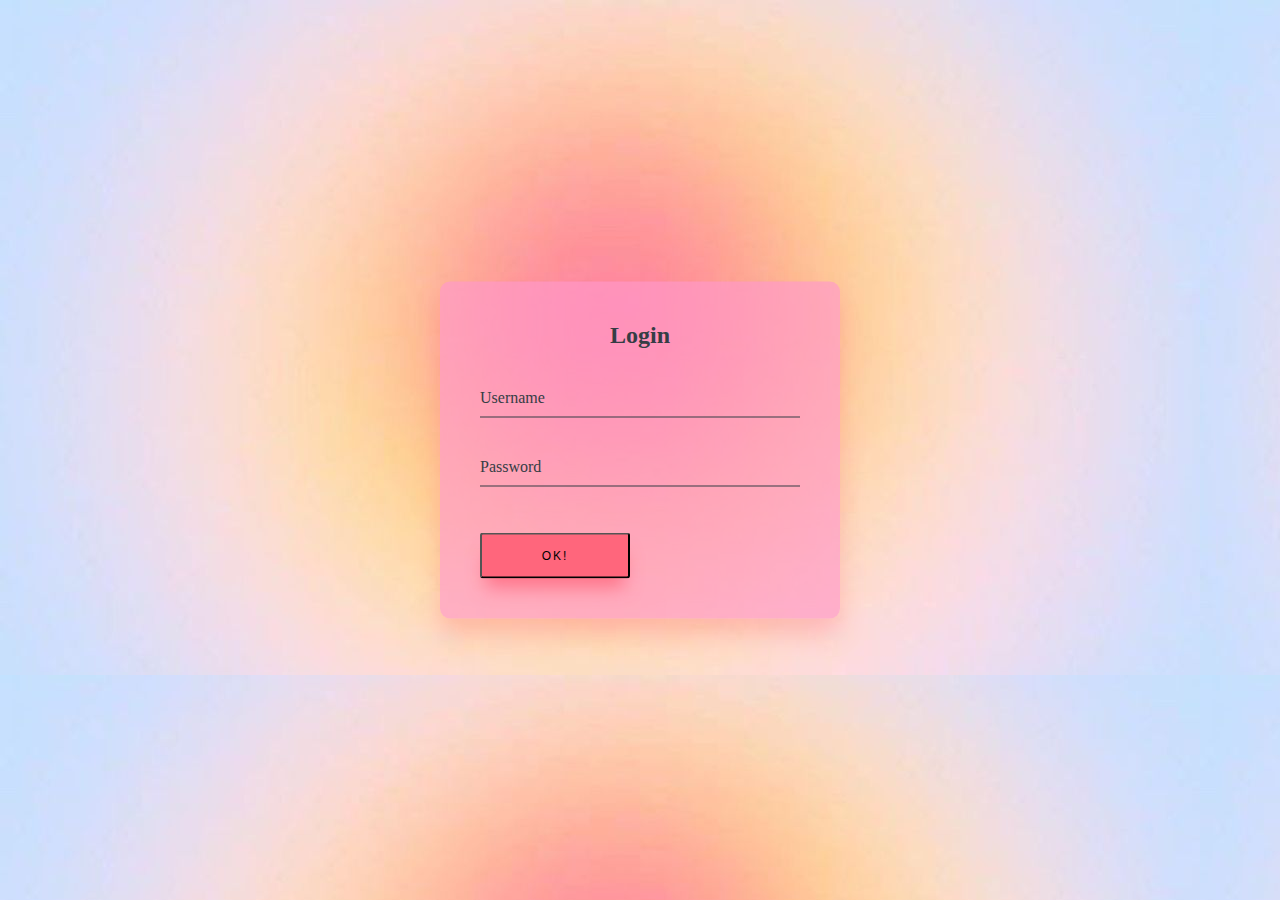
<file: html/index.html>
<html lang="en">
<link href="login.css" rel="stylesheet">
<head>
    <meta charset="UTF-8">
    <meta name="viewport" content="width=device-width, initial-scale=1.0">
    <title>Welcome :D</title>
</head>
<body>
    <div class="login-box">
        <h2>Login</h2>
        <form>
          <div class="user-box">
            <input type="text" name="" required="">
            <label>Username</label>
          </div>
          <div class="user-box">
            <input type="password" name="" required="">
            <label>Password</label>
          </div>
        </form>
        <div class="btn">
            <a href="outfit1.html">
                <button>OK!</button>
            </a>
            
        </div>
      </div>
</body>
</html>
</file>
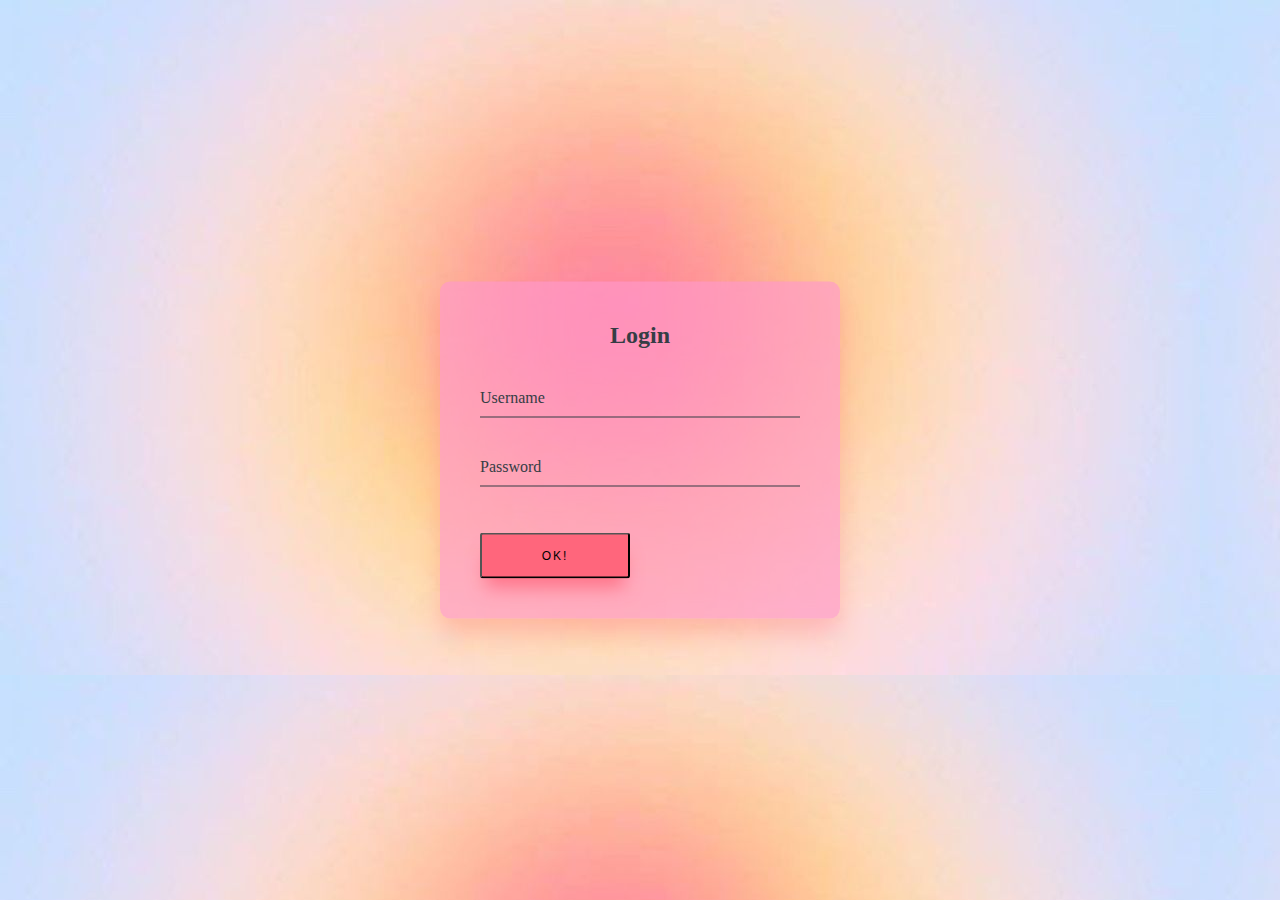
<file: html/login.html>
<html lang="en">
<link href="login.css" rel="stylesheet">
<head>
    <meta charset="UTF-8">
    <meta name="viewport" content="width=device-width, initial-scale=1.0">
    <title>Welcome :D</title>
</head>
<body>
    <div class="login-box">
        <h2>Login</h2>
        <form>
          <div class="user-box">
            <input type="text" name="" required="">
            <label>Username</label>
          </div>
          <div class="user-box">
            <input type="password" name="" required="">
            <label>Password</label>
          </div>
        </form>
        <div class="btn">
            <a href="index.html">
                <button>OK!</button>
            </a>
            
        </div>
      </div>
</body>
</html>
</file>
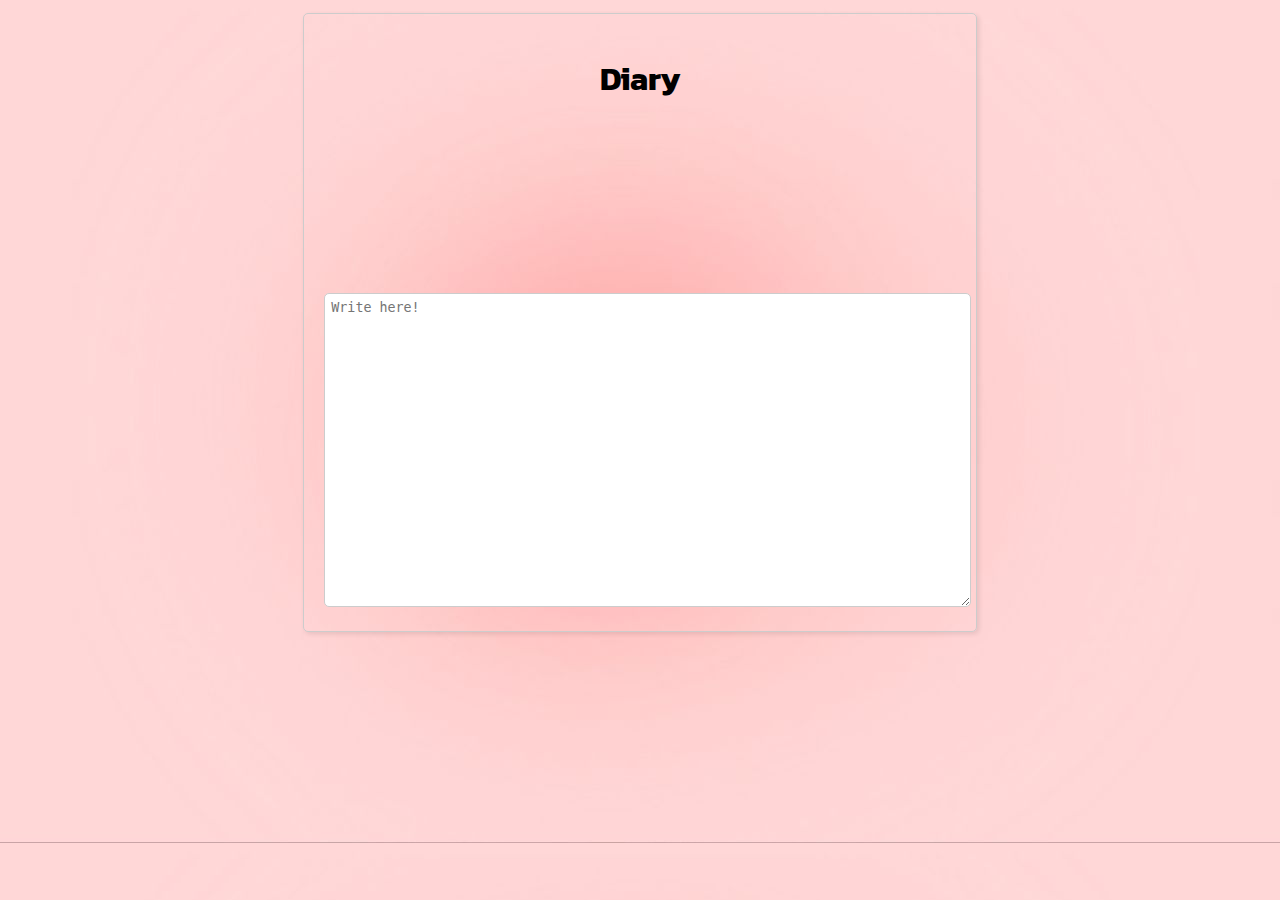
<file: html/notes.html>
<!DOCTYPE html>
<html lang="en">
<head>
  <meta charset="UTF-8">
  <meta name="viewport" content="width=device-width, initial-scale=1.0">
  <title>Diary</title>
  <link rel="stylesheet" href="notes.css">
  <link rel="preconnect" href="https://fonts.googleapis.com">
<link rel="preconnect" href="https://fonts.gstatic.com" crossorigin>
<link href="https://fonts.googleapis.com/css2?family=Kanit:ital,wght@0,100;0,200;0,300;0,400;0,500;0,600;0,700;0,800;0,900;1,100;1,200;1,300;1,400;1,500;1,600;1,700;1,800;1,900&family=Krona+One&display=swap" rel="stylesheet">
</head>
<body class="main">
  <div class="notepad-container">
    <h1>Diary</h1>
    <textarea id="note-textarea" placeholder="Write here!"></textarea>
  </div>

  <script src="script.js"></script>
</body>
</html>
</file>
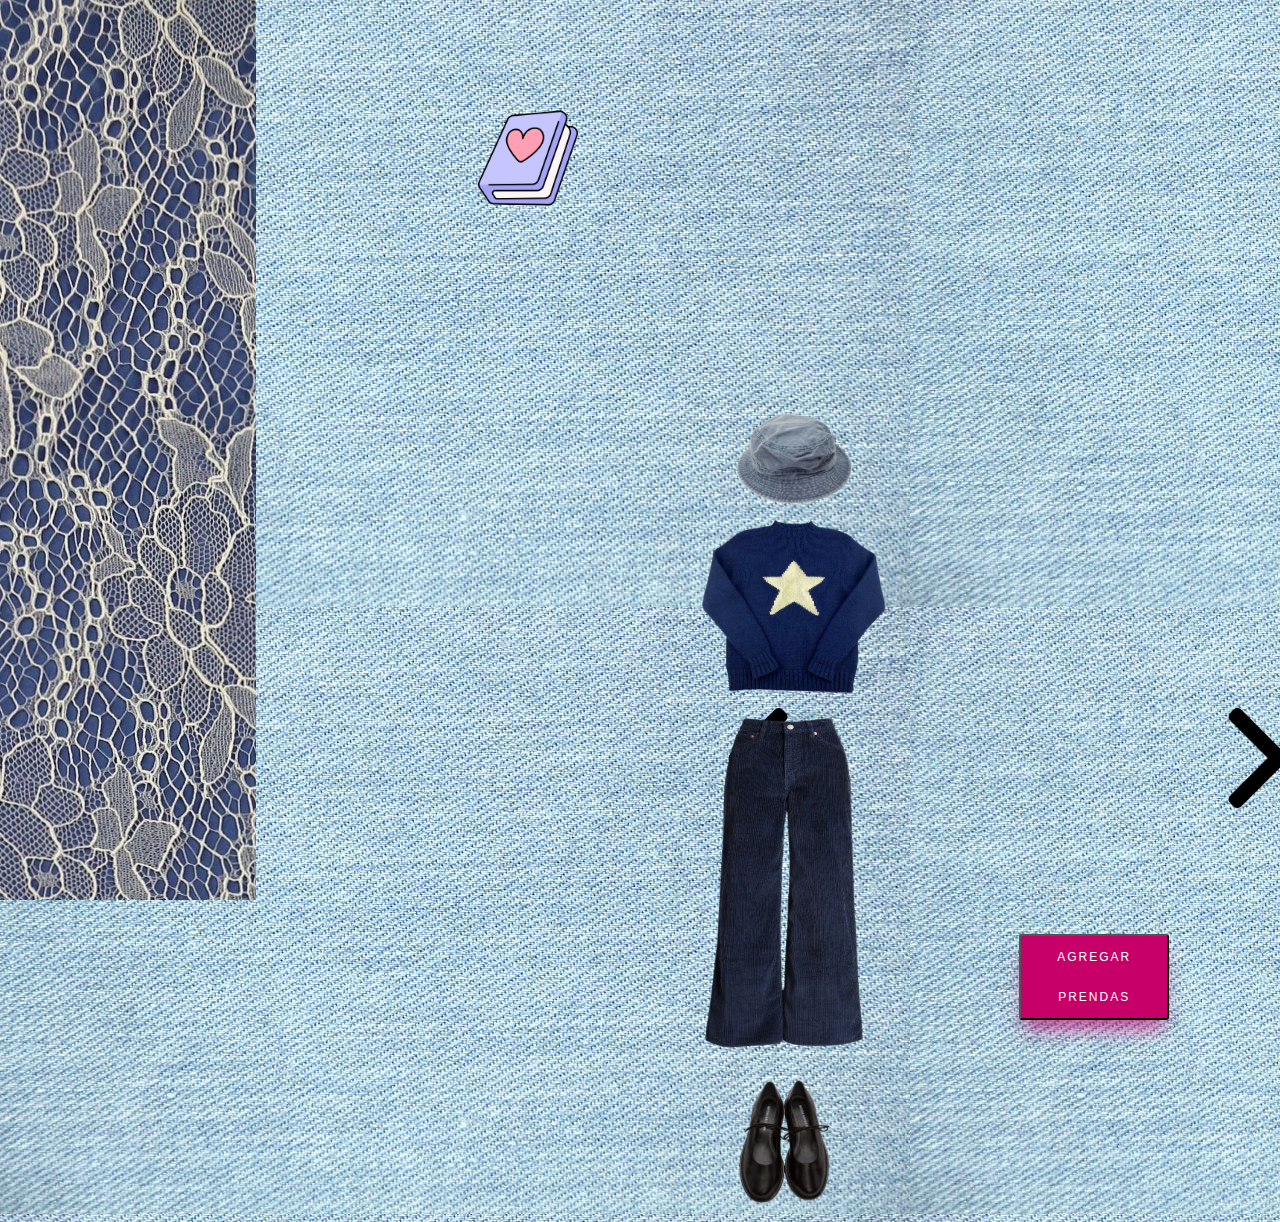
<file: html/outfit1.html>
<!DOCTYPE html>
<html lang="en">
<link href="style.css" rel="stylesheet">
<title>Dania's diary clothes</title>
<body class="main">

<!-- Side navigation -->
<div class="sidenav">

</div>   
<div class="topnav">
    <div class="diary">
        <a href="notes.html">
          <img src="images/diary.png" alt="Bloc de notas">
        </a>
    </div>
      
      <div class="confg">
        <img id="settings-icon" src="images/cogwheel.png" alt="Ajustes">
        <div id="settings-menu" class="settings-menu">
            <h3>Ajustes</h3>
            <ul>
                <li><a href="#">Cambiar tema</a></li>
                <li><a href="#">Cambiar fuente</a></li>
                <li><a href="#">Acerca de</a></li>
            </ul>
        </div>
    </div>
    
</div>
<div class="square">
    <div>

        <a href="outfit2.html">
            <div class="right-arrow">
                <img src="images/right-arrow.png" alt="">
            </div>
        </a>
        
        <a href="outfit1.html">
            <div class="left-arrow">
                <img src="images/left-arrow.png" alt="">
            </div>
        </a>
    </div>
    <div class="clothes">
        
        <div class="top">
            <img src="images/top.png" alt="">
        </div>
        <div class="middle">
            <img src="images/middle.png" alt="">
        </div>
        <div class="bottom">
            <img src="images/bottom.png" alt="">
        </div>
        <div class="shoes">
            <img src="images/shoes.png" alt="">
        </div>
    </div> 

</div>
<div class="btn">
    <button>Agregar prendas</button>
</div>

<script src="script.js"></script>
</body>



</html>
</file>
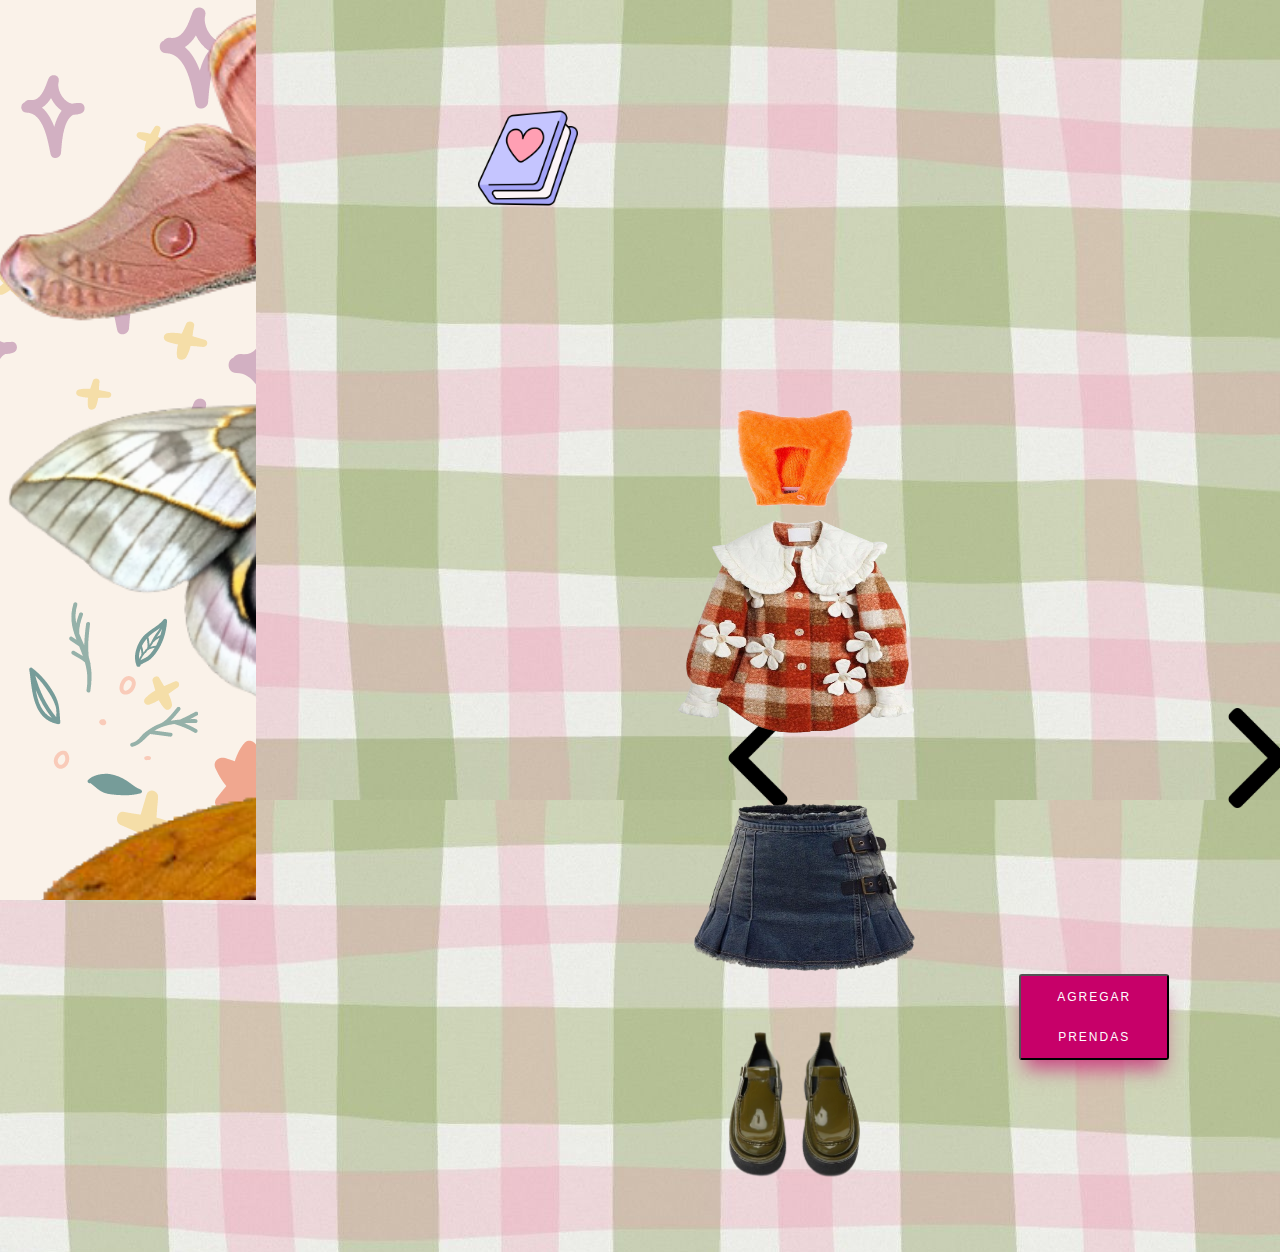
<file: html/outfit2.html>
<!DOCTYPE html>
<html lang="en">
<link href="outfit2.css" rel="stylesheet">
<title>Dania's diary clothes</title>
<body class="main">

<!-- Side navigation -->
<div class="sidenav">

</div>   
<div class="topnav">
    <div class="diary">
        <a href="notes.html">
          <img src="images/diary.png" alt="Bloc de notas">
        </a>
    </div>
      
      <div class="confg">
        <img id="settings-icon" src="images/cogwheel.png" alt="Ajustes">
        <div id="settings-menu" class="settings-menu">
            <h3>Ajustes</h3>
            <ul>
                <li><a href="#">Cambiar tema</a></li>
                <li><a href="#">Cambiar fuente</a></li>
                <li><a href="#">Acerca de</a></li>
            </ul>
        </div>
    </div>
    
</div>
<div class="square">
    <div>

        <a href="outfit2.html">
            <div class="right-arrow">
                <img src="images/right-arrow.png" alt="">
            </div>
        </a>
        
        <a href="index.html">
            <div class="left-arrow">
                <img src="images/left-arrow.png" alt="">
            </div>
        </a>
    </div>
    <div class="clothes">
  
        <div class="top">
            <img src="images/hat-.png" alt="">
        </div>
        <div class="middle">
            <img src="images/middle1.png" alt="">
        </div>
        <div class="bottom">
            <img src="images/bottom1.png" alt="">
        </div>
        <div class="shoes">
            <img src="images/shoes1.png" alt="">
        </div>
    </div> 

</div>
<div class="btn">
    <button>Agregar prendas</button>
</div>

<script src="script.js"></script>
</body>



</html>
</file>
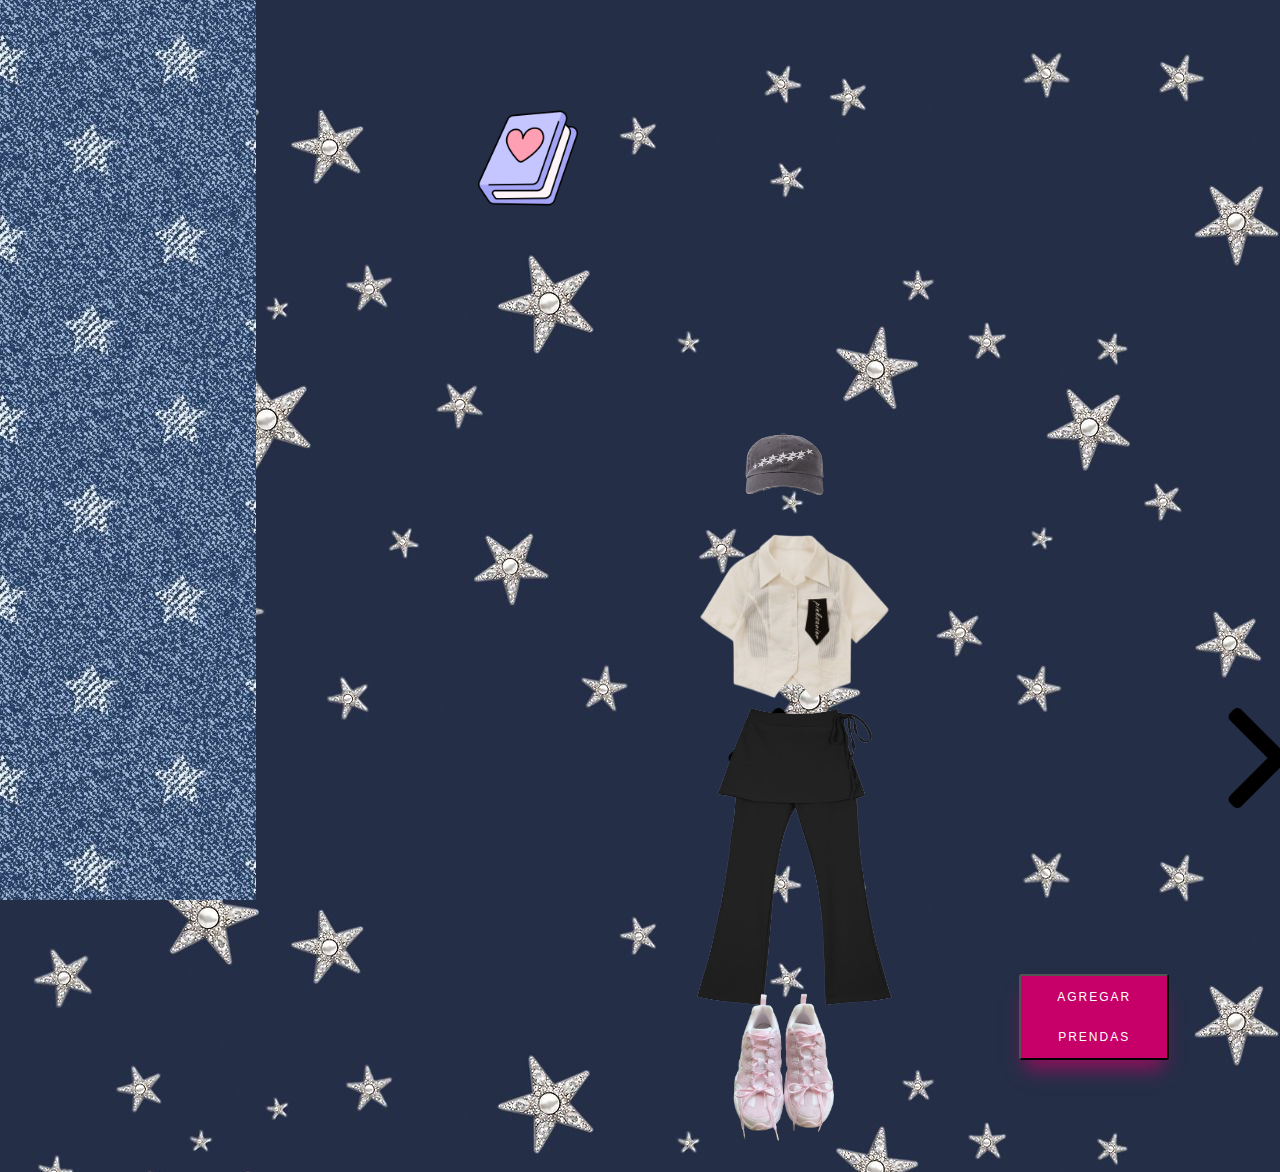
<file: html/outfit3.html>
<!DOCTYPE html>
<html lang="en">
<link href="outfit3.css" rel="stylesheet">
<title>Dania's diary clothes</title>
<body class="main">

<!-- Side navigation -->
<div class="sidenav">

</div>   
<div class="topnav">
    <div class="diary">
        <a href="notes.html">
          <img src="images/diary.png" alt="Bloc de notas">
        </a>
    </div>
      
      <div class="confg">
        <img id="settings-icon" src="images/cogwheel.png" alt="Ajustes">
        <div id="settings-menu" class="settings-menu">
            <h3>Ajustes</h3>
            <ul>
                <li><a href="#">Cambiar tema</a></li>
                <li><a href="#">Cambiar fuente</a></li>
                <li><a href="#">Acerca de</a></li>
            </ul>
        </div>
    </div>
    
</div>
<div class="square">
    <div>

        <a href="outfit3.html">
            <div class="right-arrow">
                <img src="images/right-arrow.png" alt="">
            </div>
        </a>
        
        <a href="outfit2.html">
            <div class="left-arrow">
                <img src="images/left-arrow.png" alt="">
            </div>
        </a>
    </div>
    <div class="clothes">
  
        <div class="top">
            <img src="images/hat1-.png" alt="">
        </div>
        <div class="middle">
            <img src="images/middle2.png" alt="">
        </div>
        <div class="bottom">
            <img src="images/bottom2-.png" alt="">
        </div>
        <div class="shoes">
            <img src="images/shoes2.png" alt="">
        </div>
    </div> 

</div>
<div class="btn">
    <button>Agregar prendas</button>
</div>

<script src="script.js"></script>
</body>



</html>
</file>
<file: html/login.css>
html {
    height: 100%;
    background-image: url("images/login.jpg");
  }
.login-box {
    position: absolute;
    top: 50%;
    left: 50%;
    width: 400px;
    padding: 40px;
    transform: translate(-50%, -50%);
    background: rgba(255, 151, 201, 0.667);
    box-sizing: border-box;
    box-shadow: 0 15px 25px hsla(351, 100%, 70%, 0.302);
    border-radius: 10px;
  }
  
  .login-box h2 {
    margin: 0 0 30px;
    padding: 0;
    color: #353d45;
    text-align: center;
  }
  
  .login-box .user-box {
    position: relative;
  }
  
  .login-box .user-box input {
    width: 100%;
    padding: 10px 0;
    font-size: 16px;
    color: #353d45;
    margin-bottom: 30px;
    border: none;
    border-bottom: 1px solid #353d45;
    outline: none;
    background: transparent;
  }
  .login-box .user-box label {
    position: absolute;
    top:0;
    left: 0;
    padding: 10px 0;
    font-size: 16px;
    color: #353d45;
    pointer-events: none;
    transition: .5s;
  }
  
  .login-box .user-box input:focus ~ label,
  .login-box .user-box input:valid ~ label {
    top: -20px;
    left: 0;
    color: #d1313d;
    font-size: 12px;
  }
  
  .login-box form a {
    position: relative;
    display: inline-block;
    padding: 10px 20px;
    color: #d1313d;
    font-size: 16px;
    text-decoration: none;
    text-transform: uppercase;
    overflow: hidden;
    transition: .5s;
    margin-top: 40px;
    letter-spacing: 4px
  }
  
  .btn button{
    text-decoration:none;

  margin:auto;
  width:150px;
  display:inline-block;
  line-height:40px;
  font-size:12px;
  font-weight:500;
  letter-spacing:2px;
  border-radius:3px;
  text-transform:uppercase;
  background-color: #ff667c;
  box-shadow: 0px 15px 18px -6px hsla(351, 100%, 70%, 0.802);
  transition: all 0.4s;
  -webkit-transition: all 0.4s;
  -moz-transition: all 0.4s;
  -ms-transition: all 0.4s;
  -o-transition: all 0.4s;
  position: relative;
}
</file>
<file: html/notes.css>
.main{
    background-image: url("images/pink.jpg");
}
/* Basic styling for the notepad container */
.notepad-container {
    width: 50%; /* Adjust width as needed */
    margin: 1% auto; /* Center the notepad */
    border: 1px solid #ccc;
    padding: 20px;
    border-radius: 5px;
    box-shadow: 2px 2px 5px rgba(0, 0, 0, 0.1);
  }
  
  /* Styling for the header */
  h1 {
    text-align: center;
    margin-bottom: 30%;
    font-family: 'Kanit', sans-serif;
  }
  
  /* Styling for the textarea */
  #note-textarea {
    width: 100%;
    height: 300px; /* Adjust height as needed */
    resize: vertical; /* Allow resizing vertically */
    padding: 1%;
    font-family: monospace; /* Use a monospace font for better code readability */
    border: 1px solid #ccc;
    border-radius: 5px;
  }
</file>
<file: html/style.css>
/* The sidebar menu */
.sidenav {
    height: 100%; /* Full-height: remove this if you want "auto" height */
    width: 20%; /* Set the width of the sidebar */
    position: fixed; /* Fixed Sidebar (stay in place on scroll) */
    z-index: 1; /* Stay on top */
    top: 0; /* Stay at the top */
    left: 0;
    background-image: url("images/encuadenado.jpg");


  }
/* Add a black background color to the top navigation */
.topnav {

    overflow: hidden;
  }
  
  /* Style the links inside the navigation bar */
  .topnav div {
    height: 100px;
    width: 200px;
  }
  
  /* Add a color to the active/current link */
  .topnav a.active {
    background-color: #04AA6D;
    color: white;
  }
  .main {
    background-image: url("images/denim-jeans-cloth-material.jpg");

}

  /* On smaller screens, where height is less than 450px, change the style of the sidebar (less padding and a smaller font size) */
  @media screen and (max-height: 450px) {
    .sidenav {padding-top: 15px;}
    .sidenav a {font-size: 18px;}
  }


.right-arrow{
    height: 100px;
    width: 200px;
}
.right-arrow img{
    margin-top: 250%;
    margin-left: 600%;
    height: 100px;
    width: 100px;
}
.left-arrow{
    height: 100px;
    width: 200px;
}
.left-arrow img{
    margin-top: 200%;
    margin-left: 350%;
    height: 100px;
    width: 100px;
}
.confg{
    height: 100px;
    width: 200px;
}
.confg img{
    margin-left: 800%;
    height: 100%;
    width: 50%;
}
.diary{
    height: 100px;
    width: 200px;
}
.diary img{
    margin-left: 235%;
    margin-top: 50%;
    height: 100%;
    width: 50%;
}
.clothes{
    height: 80%;
    width: 60%;
    margin-left: 40%;
}
.top{
    height: 100px;
    width: 200px;
}
.top img {
    margin-left: 110%;
    height: 100%;
    width: 60%;
}
.middle{
    height: 100px;
    width: 200px;
}
.middle img {
    margin-left: 90%;
    height: 200%;
    width: 100%;
}
.bottom{
    height: 100px;
    width: 200px;
}
.bottom img {
    margin-top: 50%;
    margin-left: 60%;
    height: 350%;
    width: 150%;
}
.shoes{
    height: 100px;
    width: 200px;
}
.shoes img {
    margin-top: 180%;
    margin-left: 110%;
    height: 150%;
    width: 50%;
}
.btn{
    margin-left: 80%;
    margin-top: 10%;
}
.btn button{
    text-decoration:none;
  color:#fff;
  margin:auto;
  width:150px;
  display:inline-block;
  line-height:40px;
  font-size:12px;
  font-weight:500;
  letter-spacing:2px;
  border-radius:3px;
  text-transform:uppercase;
  background-color: #c70069;
  box-shadow: 0px 15px 18px -6px rgba(199, 0, 105, 0.65);
  transition: all 0.4s;
  -webkit-transition: all 0.4s;
  -moz-transition: all 0.4s;
  -ms-transition: all 0.4s;
  -o-transition: all 0.4s;
  position: relative;
}

/* ... existing styles ... */

/* Styles for the settings menu (hidden by default) */
.settings-menu {
    display: none; /* Hide the menu initially */
    position: absolute; /* Position relative to the trigger element */
    top: 30px; /* Adjust as needed */
    left: -80px; /* Adjust to position relative to the trigger element */
    background-color: #fff;
    padding: 10px;
    border-radius: 5px;
    box-shadow: 0 2px 5px rgba(0, 0, 0, 0.1);
  }
  
  /* Styles for the settings menu when open */
  .settings-menu.active {
    display: block;
  }
</file>
<file: html/outfit2.css>
/* The sidebar menu */
.sidenav {
    height: 100%; /* Full-height: remove this if you want "auto" height */
    width: 20%; /* Set the width of the sidebar */
    position: fixed; /* Fixed Sidebar (stay in place on scroll) */
    z-index: 1; /* Stay on top */
    top: 0; /* Stay at the top */
    left: 0;
    background-image: url("images/fondo1.png");


  }
/* Add a black background color to the top navigation */
.topnav {

    overflow: hidden;
  }
  
  /* Style the links inside the navigation bar */
  .topnav div {
    height: 100px;
    width: 200px;
  }
  
  /* Add a color to the active/current link */
  .topnav a.active {
    background-color: #04AA6D;
    color: white;
  }
  .main {
    background-image: url("images/fondo1.jpg");

}

  /* On smaller screens, where height is less than 450px, change the style of the sidebar (less padding and a smaller font size) */
  @media screen and (max-height: 450px) {
    .sidenav {padding-top: 15px;}
    .sidenav a {font-size: 18px;}
  }


  .right-arrow{
    height: 100px;
    width: 200px;
}
.right-arrow img{
    margin-top: 250%;
    margin-left: 600%;
    height: 100px;
    width: 100px;
}
.left-arrow{
    height: 100px;
    width: 200px;
}
.left-arrow img{
    margin-top: 200%;
    margin-left: 350%;
    height: 100px;
    width: 100px;
}
.confg{
    height: 100px;
    width: 200px;
}
.confg img{
    margin-left: 800%;
    height: 100%;
    width: 50%;
}
.diary{
    height: 100px;
    width: 200px;
}
.diary img{
    margin-left: 235%;
    margin-top: 50%;
    height: 100%;
    width: 50%;
}
.clothes{
    height: 80%;
    width: 60%;
    margin-left: 40%;
}
.top{
    height: 100px;
    width: 200px;
}
.top img {
    margin-left: 110%;
    height: 100%;
    width: 60%;
}
.middle{
    height: 120px;
    width: 200px;
}
.middle img {
    margin-left: 70%;
    height: 200%;
    width: 150%;
}
.bottom{
    height: 120px;
    width: 200px;
}
.bottom img {
    margin-top: 40%;
    margin-left: 70%;
    height: 300%;
    width: 150%;
}
.shoes{
    height: 100px;
    width: 200px;
}
.shoes img {
    margin-top: 100%;
    margin-left: 90%;
    height: 300%;
    width: 100%;
}
.btn{
    margin-left: 80%;
    margin-top: 10%;
}
.btn button{
    text-decoration:none;
  color:#fff;
  margin:auto;
  width:150px;
  display:inline-block;
  line-height:40px;
  font-size:12px;
  font-weight:500;
  letter-spacing:2px;
  border-radius:3px;
  text-transform:uppercase;
  background-color: #c70069;
  box-shadow: 0px 15px 18px -6px rgba(199, 0, 105, 0.65);
  transition: all 0.4s;
  -webkit-transition: all 0.4s;
  -moz-transition: all 0.4s;
  -ms-transition: all 0.4s;
  -o-transition: all 0.4s;
  position: relative;
}

/* ... existing styles ... */

/* Styles for the settings menu (hidden by default) */
.settings-menu {
    display: none; /* Hide the menu initially */
    position: absolute; /* Position relative to the trigger element */
    top: 30px; /* Adjust as needed */
    left: -80px; /* Adjust to position relative to the trigger element */
    background-color: #fff;
    padding: 10px;
    border-radius: 5px;
    box-shadow: 0 2px 5px rgba(0, 0, 0, 0.1);
  }
  
  /* Styles for the settings menu when open */
  .settings-menu.active {
    display: block;
  }
</file>
<file: html/outfit3.css>
/* The sidebar menu */
.sidenav {
    height: 100%; /* Full-height: remove this if you want "auto" height */
    width: 20%; /* Set the width of the sidebar */
    position: fixed; /* Fixed Sidebar (stay in place on scroll) */
    z-index: 1; /* Stay on top */
    top: 0; /* Stay at the top */
    left: 0;
    background-image: url("images/estrellas.jpg");


  }
/* Add a black background color to the top navigation */
.topnav {

    overflow: hidden;
  }
  
  /* Style the links inside the navigation bar */
  .topnav div {
    height: 100px;
    width: 200px;
  }
  
  /* Add a color to the active/current link */
  .topnav a.active {
    background-color: #04AA6D;
    color: white;
  }
  .main {
    background-image: url("images/fonfo3.jpg");

}

  /* On smaller screens, where height is less than 450px, change the style of the sidebar (less padding and a smaller font size) */
  @media screen and (max-height: 450px) {
    .sidenav {padding-top: 15px;}
    .sidenav a {font-size: 18px;}
  }


  .right-arrow{
    height: 100px;
    width: 200px;
}
.right-arrow img{
    margin-top: 250%;
    margin-left: 600%;
    height: 100px;
    width: 100px;
}
.left-arrow{
    height: 100px;
    width: 200px;
}
.left-arrow img{
    margin-top: 200%;
    margin-left: 350%;
    height: 100px;
    width: 100px;
}
.confg{
    height: 100px;
    width: 200px;
}
.confg img{
    margin-left: 800%;
    height: 100%;
    width: 50%;
}
.diary{
    height: 100px;
    width: 200px;
}
.diary img{
    margin-left: 235%;
    margin-top: 50%;
    height: 100%;
    width: 50%;
}
.clothes{
    height: 80%;
    width: 60%;
    margin-left: 40%;
}
.top{
    height: 100px;
    width: 200px;
}
.top img {
    margin-left: 100%;
    height: 110%;
    width: 70%;
}
.middle{
    height: 120px;
    width: 200px;
}
.middle img {
    margin-left: 90%;
    height: 200%;
    width: 100%;
}
.bottom{
    height: 120px;
    width: 200px;
}
.bottom img {
    margin-top: 40%;
    margin-left: 90%;
    height: 250%;
    width: 100%;
}
.shoes{
    height: 100px;
    width: 200px;
}
.shoes img {
    margin-top: 110%;
    margin-left: 100%;
    height: 200%;
    width: 70%;
}
.btn{
    margin-left: 80%;
    margin-top: 10%;
}
.btn button{
    text-decoration:none;
  color:#fff;
  margin:auto;
  width:150px;
  display:inline-block;
  line-height:40px;
  font-size:12px;
  font-weight:500;
  letter-spacing:2px;
  border-radius:3px;
  text-transform:uppercase;
  background-color: #c70069;
  box-shadow: 0px 15px 18px -6px rgba(199, 0, 105, 0.65);
  transition: all 0.4s;
  -webkit-transition: all 0.4s;
  -moz-transition: all 0.4s;
  -ms-transition: all 0.4s;
  -o-transition: all 0.4s;
  position: relative;
}

/* ... existing styles ... */

/* Styles for the settings menu (hidden by default) */
.settings-menu {
    display: none; /* Hide the menu initially */
    position: absolute; /* Position relative to the trigger element */
    top: 30px; /* Adjust as needed */
    left: -80px; /* Adjust to position relative to the trigger element */
    background-color: #fff;
    padding: 10px;
    border-radius: 5px;
    box-shadow: 0 2px 5px rgba(0, 0, 0, 0.1);
  }
  
  /* Styles for the settings menu when open */
  .settings-menu.active {
    display: block;
  }
</file>
